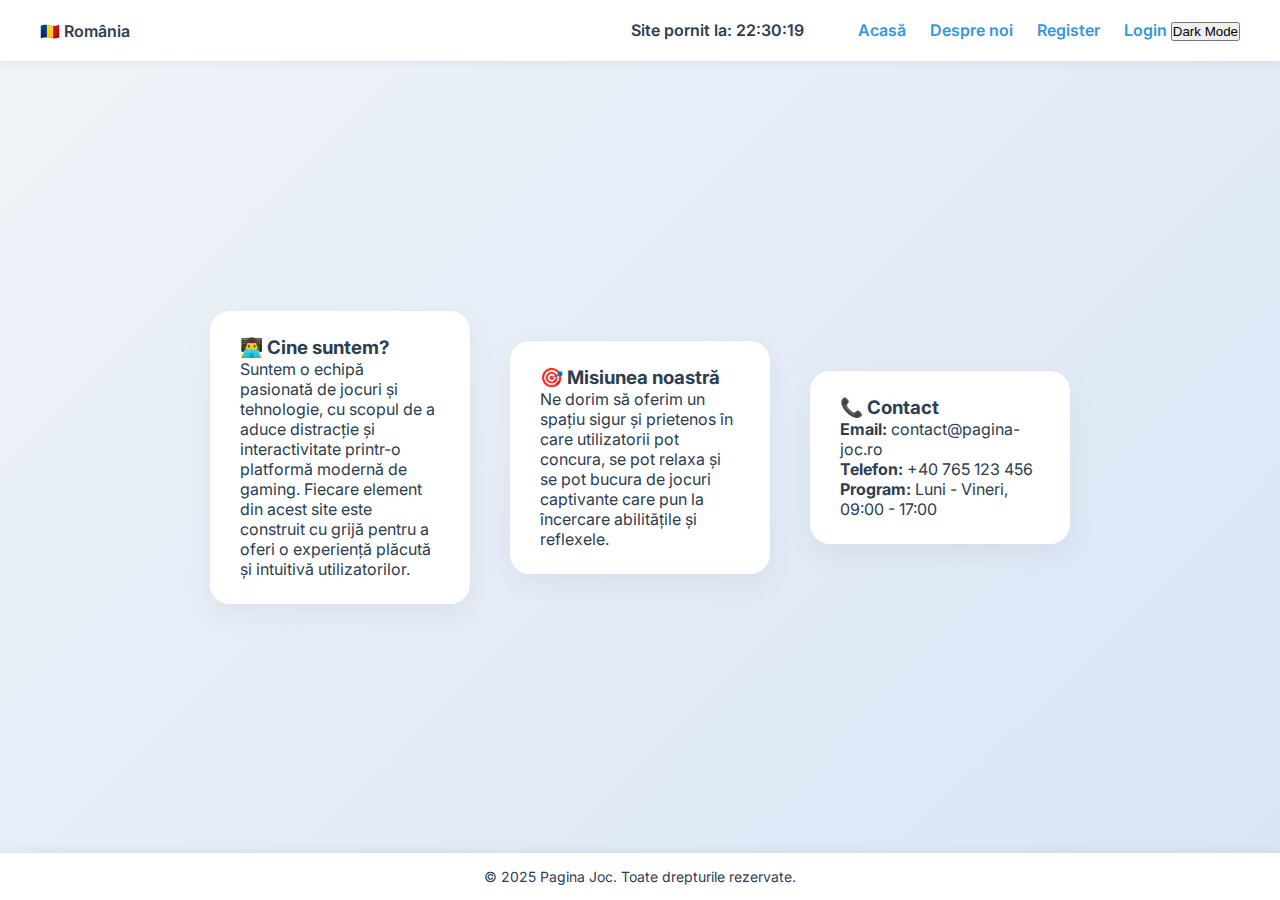
<file: Despre noi.html>
<!DOCTYPE html>
<html lang="ro">
<head>
  <meta charset="UTF-8">
  <title>Despre Noi</title>
  <link rel="stylesheet" href="menu.css">
  <link href="https://fonts.googleapis.com/css2?family=Inter:wght@400;600&display=swap" rel="stylesheet">
</head>
<body>
<header>
  <div>🇷🇴 România</div>
  <div class="right">
    <span id="oraSite">Site pornit la: --:--:--</span>
    <nav>
      <a href="menu.html">Acasă</a>
      <a href="about.html">Despre noi</a>
      <a href="register.html" id="registerLink">Register</a>
      <a href="login.html" id="loginLink">Login</a>
      <button id="logoutBtn" style="display:none; margin-left: 20px;">Logout</button>
    </nav>
    <button id="darkModeToggle">Dark Mode</button>
  </div>
</header>

<main class="main-layout">
  <section class="card">
    <h3>👨‍💻 Cine suntem?</h3>
    <p>Suntem o echipă pasionată de jocuri și tehnologie, cu scopul de a aduce distracție și interactivitate printr-o platformă modernă de gaming. Fiecare element din acest site este construit cu grijă pentru a oferi o experiență plăcută și intuitivă utilizatorilor.</p>
  </section>

  <section class="card">
    <h3>🎯 Misiunea noastră</h3>
    <p>Ne dorim să oferim un spațiu sigur și prietenos în care utilizatorii pot concura, se pot relaxa și se pot bucura de jocuri captivante care pun la încercare abilitățile și reflexele.</p>
  </section>

  <section class="card">
    <h3>📞 Contact</h3>
    <p><strong>Email:</strong> contact@pagina-joc.ro</p>
    <p><strong>Telefon:</strong> +40 765 123 456</p>
    <p><strong>Program:</strong> Luni - Vineri, 09:00 - 17:00</p>
  </section>
</main>

<footer>
  &copy; 2025 Pagina Joc. Toate drepturile rezervate.
</footer>

<script>
  // Ora pornire site
  const startTime = new Date();
  document.getElementById('oraSite').textContent = 'Site pornit la: ' + startTime.toLocaleTimeString('ro-RO');

  // Tema
  const darkModeToggle = document.getElementById('darkModeToggle');
  if (localStorage.getItem('theme') === 'dark') {
    document.body.classList.add('dark-mode');
    darkModeToggle.textContent = 'Light Mode';
  }

  darkModeToggle.addEventListener('click', () => {
    document.body.classList.toggle('dark-mode');
    const tema = document.body.classList.contains('dark-mode') ? 'dark' : 'light';
    localStorage.setItem('theme', tema);
    darkModeToggle.textContent = tema === 'dark' ? 'Light Mode' : 'Dark Mode';
  });

  // Login state
  window.addEventListener('DOMContentLoaded', () => {
    const isLoggedIn = localStorage.getItem('loggedIn') === 'true';
    const registerLink = document.getElementById('registerLink');
    const loginLink = document.getElementById('loginLink');
    const logoutBtn = document.getElementById('logoutBtn');

    if (isLoggedIn) {
      registerLink.style.display = 'none';
      loginLink.style.display = 'none';
      logoutBtn.style.display = 'inline-block';
    }

    logoutBtn.addEventListener('click', () => {
      localStorage.setItem('loggedIn', 'false');
      location.reload();
    });
  });
</script>

</body>
</html>
</file>
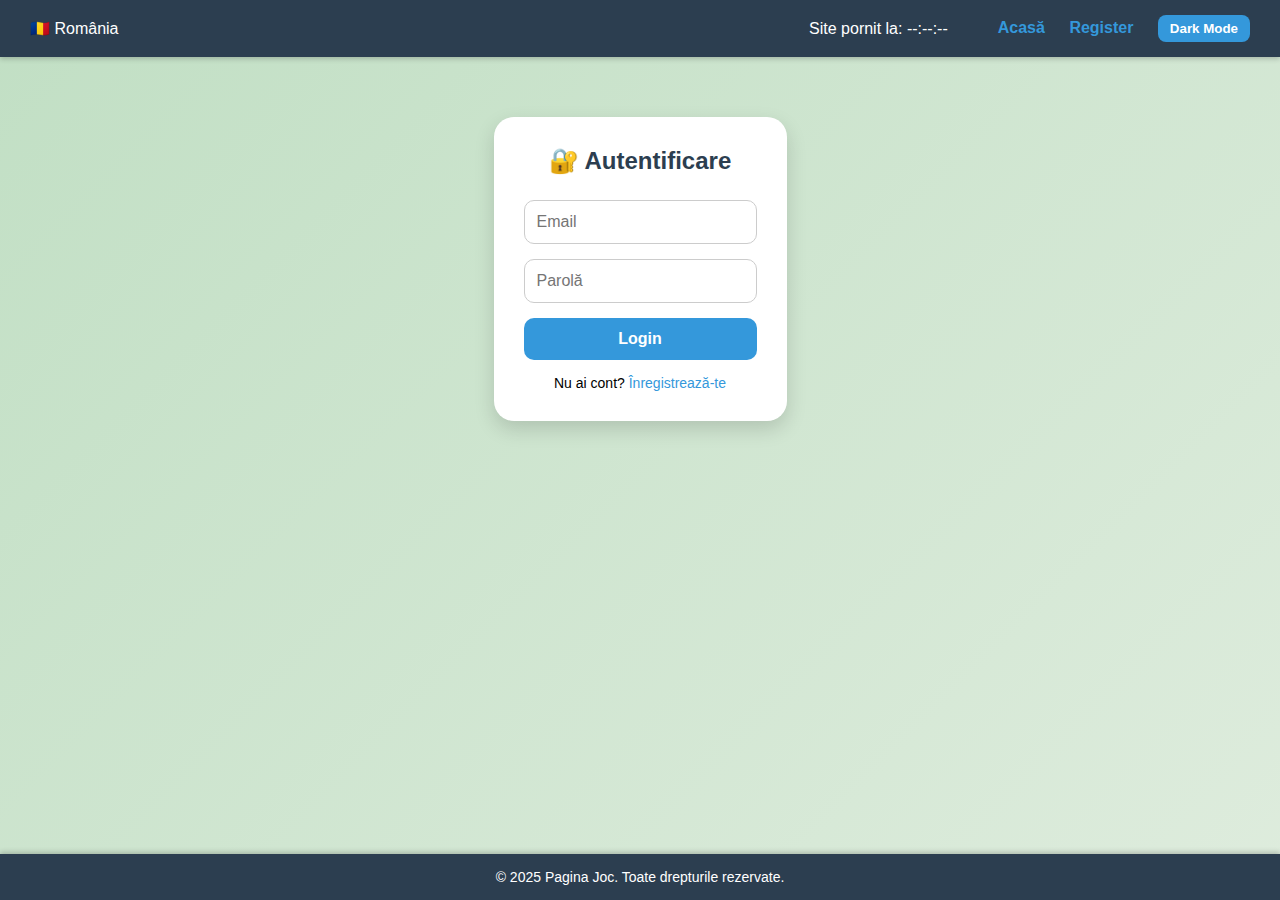
<file: login.html>
<!DOCTYPE html>
<html lang="ro">
<head>
  <meta charset="UTF-8">
  <title>Login</title>
  <link rel="stylesheet" href="l.and.r.css">
</head>
<body>

  <header>
    <div>🇷🇴 România</div>
    <div class="right">
      <span id="oraSite">Site pornit la: --:--:--</span>
      <nav>
        <a href="menu.html">Acasă</a>
        <a href="register.html">Register</a>
    <button id="darkModeToggle" style="margin-left: 20px; padding: 6px 12px; border:none; border-radius:8px; cursor:pointer; background:#3498db; color:#fff; font-weight:600; transition: background 0.3s ease;">
      Dark Mode
    </button>
      </nav>
    </div>
  </header>

  <div class="auth-container">
    <h2>🔐 Autentificare</h2>
    <form class="auth-form">
      <input type="email" placeholder="Email" required>
      <input type="password" placeholder="Parolă" required>
      <button type="submit">Login</button>
      <p>Nu ai cont? <a href="register.html">Înregistrează-te</a></p>
    </form>
  </div>

  <footer>
    &copy; 2025 Pagina Joc. Toate drepturile rezervate.
  </footer>

  <script>
    darkModeToggle.addEventListener('click', () => {
    document.body.classList.toggle('dark-mode');
    if (document.body.classList.contains('dark-mode')) {
      darkModeToggle.textContent = 'Light Mode';
      localStorage.setItem('theme', 'dark');
    } else {
      darkModeToggle.textContent = 'Dark Mode';
      localStorage.setItem('theme', 'light');
    }
  });
    </script>
</file>
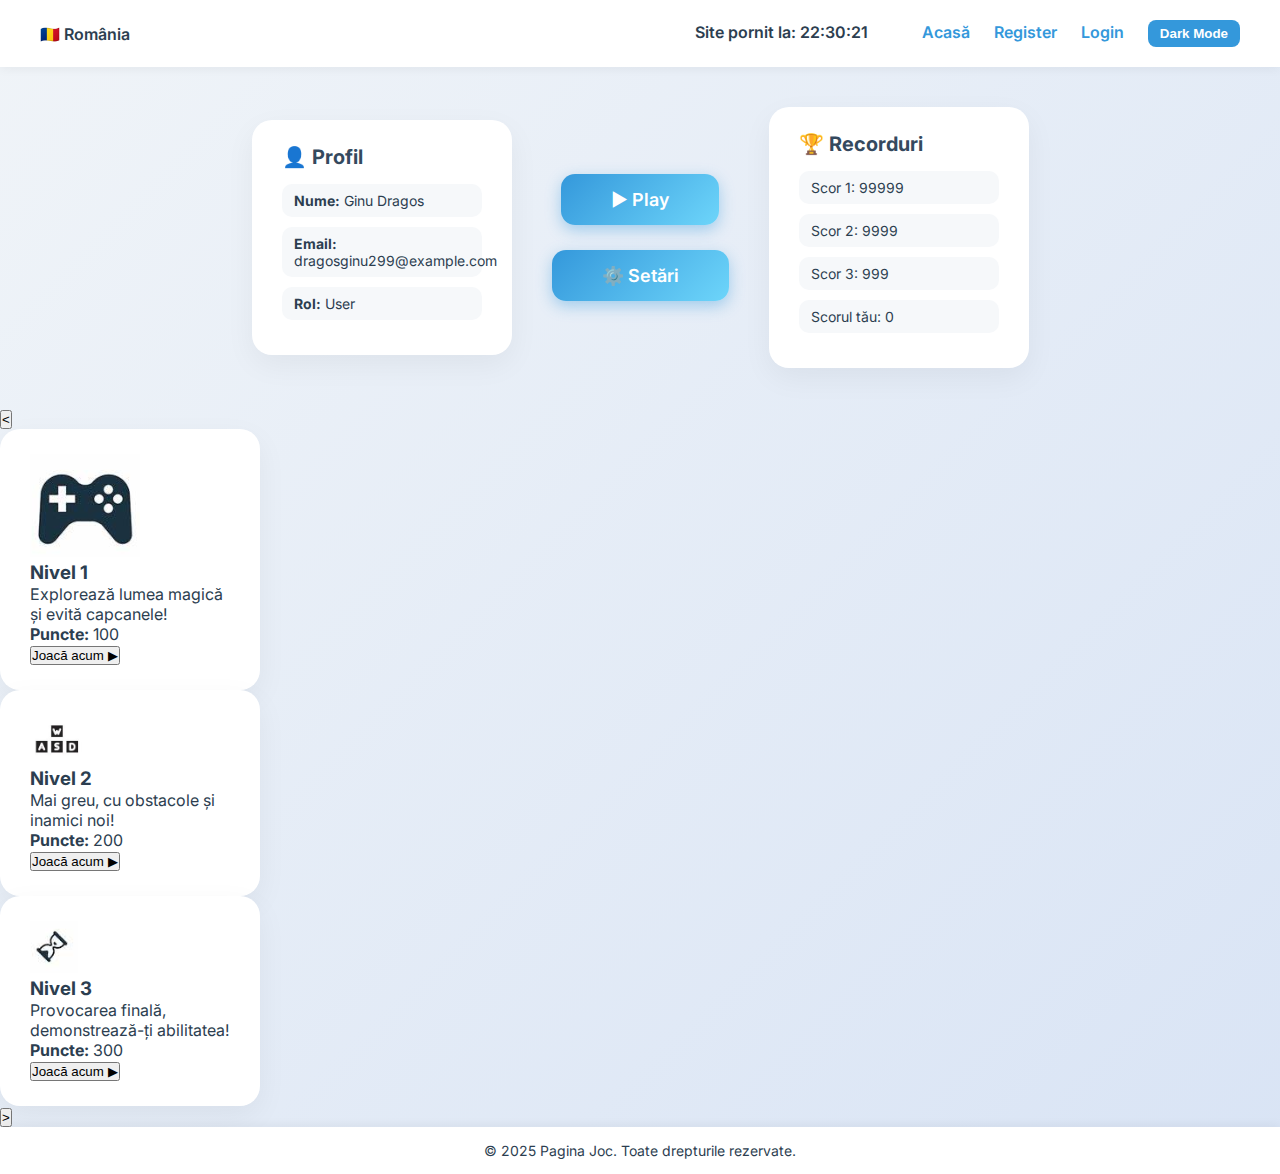
<file: menu.html>
<!DOCTYPE html>
<html lang="ro">
<head>
  <meta charset="UTF-8">
  <title>Meniu Modern</title>
  <link rel="stylesheet" href="menu.css">
  <link href="https://fonts.googleapis.com/css2?family=Inter:wght@400;600&display=swap" rel="stylesheet">
</head>
<body>
<header>
  <div>🇷🇴 România</div>
  <div class="right">
    <span id="oraSite">Site pornit la: --:--:--</span>
    <nav>
      <a href="menu.html">Acasă</a>
      <a href="register.html" id="registerLink">Register</a>
      <a href="login.html" id="loginLink">Login</a>
      <button id="logoutBtn" style="display:none; margin-left: 20px; padding: 6px 12px; border:none; border-radius:8px; cursor:pointer; background:#e74c3c; color:#fff; font-weight:600; transition: background 0.3s ease;">
        Logout
      </button>
    </nav>
    <button id="darkModeToggle" style="margin-left: 20px; padding: 6px 12px; border:none; border-radius:8px; cursor:pointer; background:#3498db; color:#fff; font-weight:600; transition: background 0.3s ease;">
      Dark Mode
    </button>
  </div>
</header>

<main class="main-layout">
  <section class="card profile">
    <h3>👤 Profil</h3>
    <p><strong>Nume:</strong> Ginu Dragos</p>
    <p><strong>Email:</strong> dragosginu299@example.com</p>
    <p><strong>Rol:</strong> User</p>
  </section>

  <section class="center">
    <a href="index.html" class="btn">▶ Play</a>
    <a href="setting.html" class="btn">⚙️ Setări</a>
  </section>

  <section class="card record">
    <h3>🏆 Recorduri</h3>
    <ul id="listaScoruri">
      <li>Scor 1: 99999</li>
      <li>Scor 2: 9999</li>
      <li>Scor 3: 999</li>
      <li id="scorGinu">Scorul tău: --</li>
    </ul>
  </section>
</main>

<div class="game-slider">
  <button class="slider-btn prev">&lt;</button>
  <div class="slider-track">
    <div class="card">
      <img src="img/image.png" alt="Joaca - nivel 1">
      <div class="card-info">
        <h3> Nivel 1</h3>
        <p>Explorează lumea magică și evită capcanele!</p>
        <p><strong>Puncte:</strong> 100</p>
        <button class="btn-play">Joacă acum ▶</button>
      </div>
    </div>

    <div class="card">
      <img src="img/image copy.png" alt="Joaca - nivel 2">
      <div class="card-info">
        <h3> Nivel 2</h3>
        <p>Mai greu, cu obstacole și inamici noi!</p>
        <p><strong>Puncte:</strong> 200</p>
        <button class="btn-play">Joacă acum ▶</button>
      </div>
    </div>

    <div class="card">
      <img src="img/image copy 2.png" alt="Joaca - nivel 3">
      <div class="card-info">
        <h3> Nivel 3</h3>
        <p>Provocarea finală, demonstrează-ți abilitatea!</p>
        <p><strong>Puncte:</strong> 300</p>
        <button class="btn-play">Joacă acum ▶</button>
      </div>
    </div>
  </div>
  <button class="slider-btn next">&gt;</button>
</div>

<footer>
  &copy; 2025 Pagina Joc. Toate drepturile rezervate.
</footer>

<script>
  // Ora de pornire
  const startTime = new Date();
  const oraSite = document.getElementById('oraSite');
  oraSite.textContent = 'Site pornit la: ' + startTime.toLocaleTimeString('ro-RO');

  // Tema întunecată
  const darkModeToggle = document.getElementById('darkModeToggle');
  if (localStorage.getItem('theme') === 'dark') {
    document.body.classList.add('dark-mode');
    darkModeToggle.textContent = 'Light Mode';
  }
  darkModeToggle.addEventListener('click', () => {
    document.body.classList.toggle('dark-mode');
    const temaNoua = document.body.classList.contains('dark-mode') ? 'dark' : 'light';
    localStorage.setItem('theme', temaNoua);
    darkModeToggle.textContent = temaNoua === 'dark' ? 'Light Mode' : 'Dark Mode';
  });

  // Slider
  const track = document.querySelector('.slider-track');
  const prevBtn = document.querySelector('.slider-btn.prev');
  const nextBtn = document.querySelector('.slider-btn.next');
  let currentIndex = 0;
  const totalCards = document.querySelectorAll('.slider-track .card').length;

  function updateSlider() {
    track.style.transform = `translateX(-${currentIndex * 100}%)`;
  }
  prevBtn.addEventListener('click', () => {
    currentIndex = (currentIndex - 1 + totalCards) % totalCards;
    updateSlider();
  });
  nextBtn.addEventListener('click', () => {
    currentIndex = (currentIndex + 1) % totalCards;
    updateSlider();
  });

  // Scor salvat
  window.addEventListener('DOMContentLoaded', () => {
    const scorSalvat = localStorage.getItem('scorGinu');
    const scorGinuElem = document.getElementById('scorGinu');
    if (scorSalvat && scorGinuElem) {
      scorGinuElem.textContent = `Scorul tău: ${scorSalvat}`;
    }

    // Login/Logout logic
    const isLoggedIn = localStorage.getItem('loggedIn') === 'true';
    const registerLink = document.getElementById('registerLink');
    const loginLink = document.getElementById('loginLink');
    const logoutBtn = document.getElementById('logoutBtn');

    if (isLoggedIn) {
      if (registerLink) registerLink.style.display = 'none';
      if (loginLink) loginLink.style.display = 'none';
      if (logoutBtn) logoutBtn.style.display = 'inline-block';
    }

    if (logoutBtn) {
      logoutBtn.addEventListener('click', () => {
        localStorage.setItem('loggedIn', 'false');
        location.reload();
      });
    }
  });
</script>

</body>
</html>
</file>
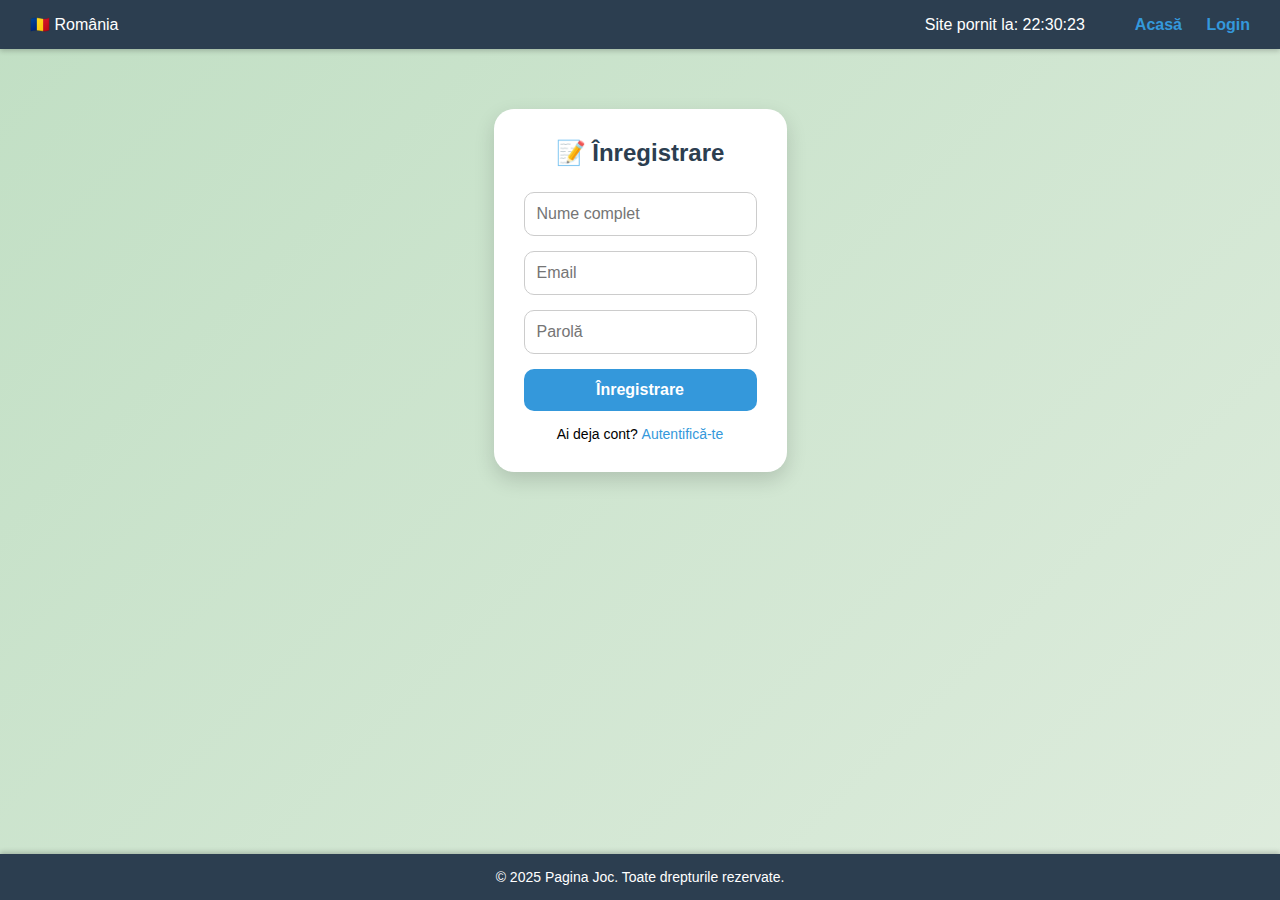
<file: register.html>
<!DOCTYPE html>
<html lang="ro">
<head>
  <meta charset="UTF-8">
  <title>Register</title>
  <link rel="stylesheet" href="l.and.r.css">
</head>
<body>

  <header>
    <div>🇷🇴 România</div>
    <div class="right">
      <span id="oraSite">Site pornit la: --:--:--</span>
      <nav>
        <a href="menu.html">Acasă</a>
        <a href="login.html">Login</a>
      </nav>
    </div>
  </header>

  <div class="auth-container">
    <h2>📝 Înregistrare</h2>
    <form class="auth-form">
      <input type="text" placeholder="Nume complet" required>
      <input type="email" placeholder="Email" required>
      <input type="password" placeholder="Parolă" required>
      <button type="submit">Înregistrare</button>
      <p>Ai deja cont? <a href="login.html">Autentifică-te</a></p>
    </form>
  </div>

  <footer>
    &copy; 2025 Pagina Joc. Toate drepturile rezervate.
  </footer>

  <script>
    const oraSite = document.getElementById('oraSite');
    oraSite.textContent = 'Site pornit la: ' + new Date().toLocaleTimeString('ro-RO');
  </script>

</body>
</html>
</file>
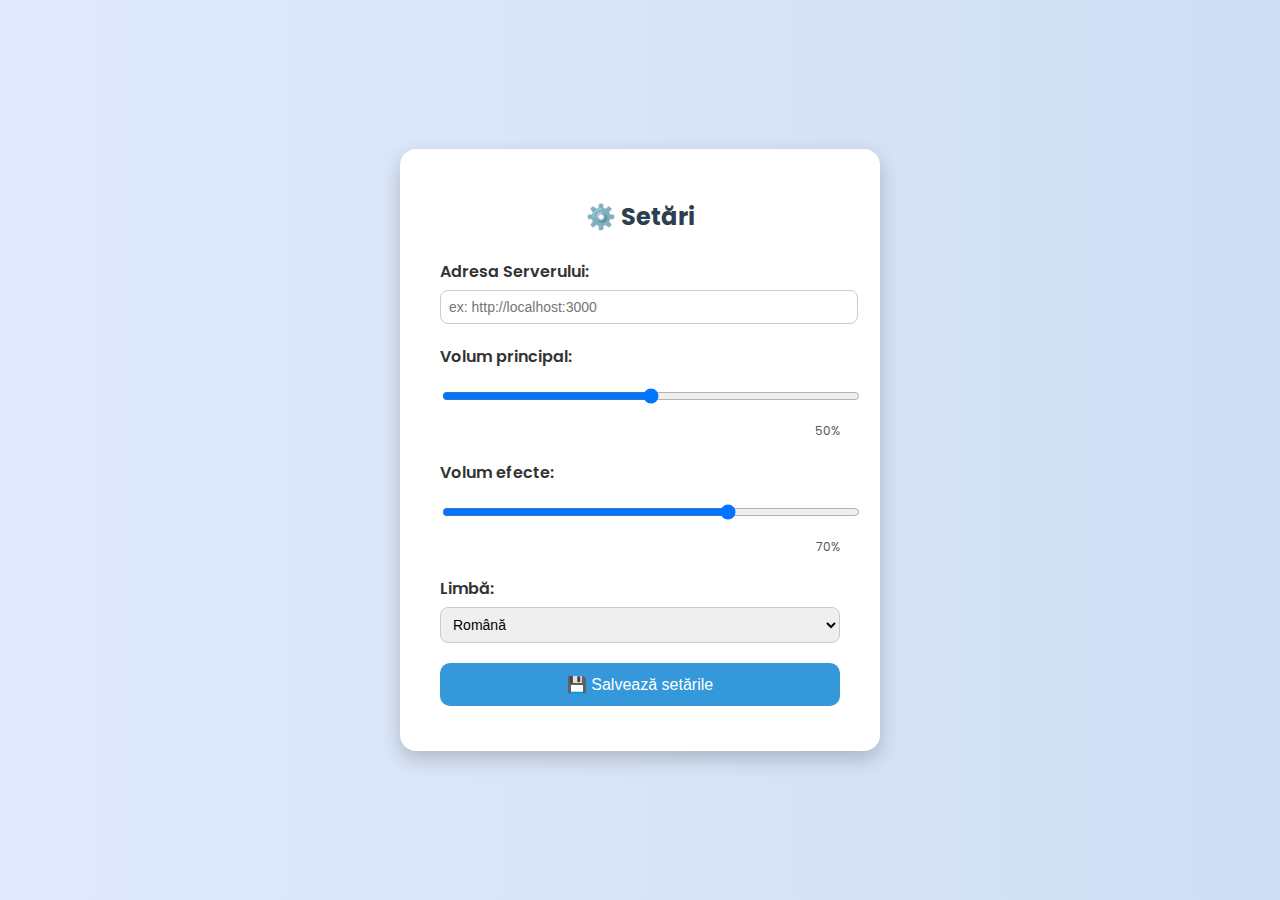
<file: setting.html>
<!DOCTYPE html>
<html lang="ro">
<head>
  <meta charset="UTF-8">
  <title>Setări</title>
  <link rel="stylesheet" href="setting.css">
  <link href="https://fonts.googleapis.com/css2?family=Poppins:wght@400;600&display=swap" rel="stylesheet">
</head>
<body>

  <div class="settings-box">
    <h2>⚙️ Setări</h2>

    <div class="form-group">
      <label for="server">Adresa Serverului:</label>
      <input type="text" id="server" placeholder="ex: http://localhost:3000">
    </div>

    <div class="form-group">
      <label for="volume">Volum principal:</label>
      <input type="range" id="volume" min="0" max="100" value="50">
      <div class="range-value" id="volumeValue">50%</div>
    </div>

    <div class="form-group">
      <label for="effects">Volum efecte:</label>
      <input type="range" id="effects" min="0" max="100" value="70">
      <div class="range-value" id="effectsValue">70%</div>
    </div>

    <div class="form-group">
      <label for="language">Limbă:</label>
      <select id="language">
        <option value="ro">Română</option>
        <option value="en">English</option>
        <option value="fr">Français</option>
        <option value="de">Deutsch</option>
      </select>
    </div>

    <a href="menu.html"><button onclick="saveSettings()">💾 Salvează setările</button></a>
    <div class="saved-message" id="savedMsg"></div>
  </div>

  <script>
    const volumeSlider = document.getElementById("volume");
    const volumeValue = document.getElementById("volumeValue");
    const effectsSlider = document.getElementById("effects");
    const effectsValue = document.getElementById("effectsValue");

    volumeSlider.addEventListener("input", () => {
      volumeValue.textContent = volumeSlider.value + "%";
    });

    effectsSlider.addEventListener("input", () => {
      effectsValue.textContent = effectsSlider.value + "%";
    });

    function saveSettings() {
      const server = document.getElementById("server").value;
      const volume = volumeSlider.value;
      const effects = effectsSlider.value;
      const language = document.getElementById("language").value;

      // Aici poți salva în localStorage sau trimite către backend dacă vrei
      console.log("Setări salvate:", { server, volume, effects, language });

      document.getElementById("savedMsg").textContent = "✔️ Setările au fost salvate!";
      setTimeout(() => {
        document.getElementById("savedMsg").textContent = "";
      }, 3000);
    }
  </script>

</body>
</html>
</file>
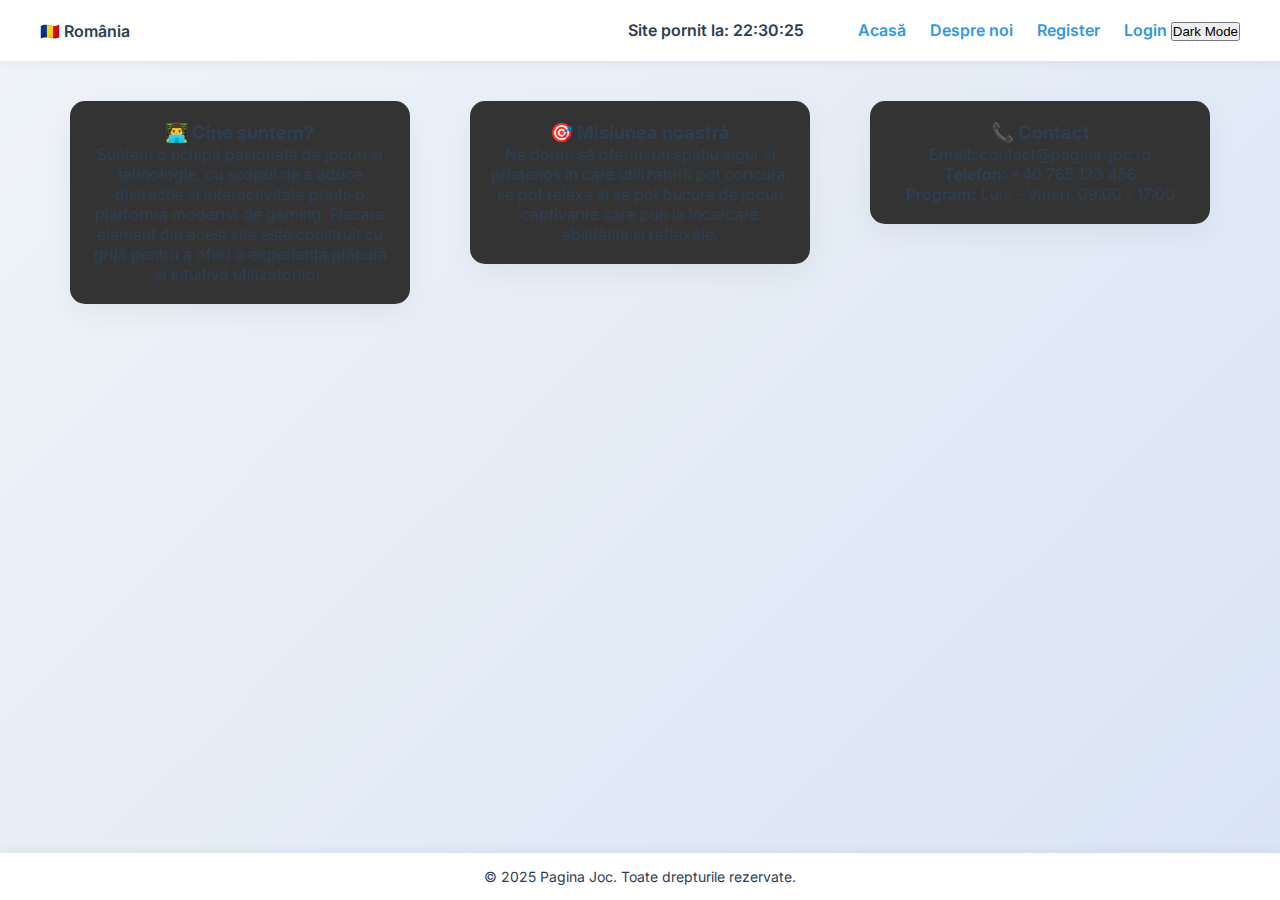
<file: about/Despre noi.html>
<!DOCTYPE html>
<html lang="ro">
<head>
  <meta charset="UTF-8">
  <title>Despre Noi</title>
  <link rel="stylesheet" href="../menu/menu.css">
  <link href="https://fonts.googleapis.com/css2?family=Inter:wght@400;600&display=swap" rel="stylesheet">
</head>
<body>
<header>
  <div>🇷🇴 România</div>
  <div class="right">
    <span id="oraSite">Site pornit la: --:--:--</span>
    <nav>
      <a href="../menu/menu.html">Acasă</a>
      <a href="Despre noi.html">Despre noi</a>
      <a href="../security/register.html" id="registerLink">Register</a>
      <a href="../security/login.html" id="loginLink">Login</a>
      <button id="logoutBtn" style="display:none; margin-left: 20px;">Logout</button>
    </nav>
    <button id="darkModeToggle">Dark Mode</button>
  </div>
</header>

<main class="main-layout">
  <section class="card">
    <h3>👨‍💻 Cine suntem?</h3>
    <p>Suntem o echipă pasionată de jocuri și tehnologie, cu scopul de a aduce distracție și interactivitate printr-o platformă modernă de gaming. Fiecare element din acest site este construit cu grijă pentru a oferi o experiență plăcută și intuitivă utilizatorilor.</p>
  </section>

  <section class="card">
    <h3>🎯 Misiunea noastră</h3>
    <p>Ne dorim să oferim un spațiu sigur și prietenos în care utilizatorii pot concura, se pot relaxa și se pot bucura de jocuri captivante care pun la încercare abilitățile și reflexele.</p>
  </section>

  <section class="card">
    <h3>📞 Contact</h3>
    <p><strong>Email:</strong> contact@pagina-joc.ro</p>
    <p><strong>Telefon:</strong> +40 765 123 456</p>
    <p><strong>Program:</strong> Luni - Vineri, 09:00 - 17:00</p>
  </section>
</main>

<footer>
  &copy; 2025 Pagina Joc. Toate drepturile rezervate.
</footer>

<script>
  // Ora pornire site
  const startTime = new Date();
  document.getElementById('oraSite').textContent = 'Site pornit la: ' + startTime.toLocaleTimeString('ro-RO');

  // Tema
  const darkModeToggle = document.getElementById('darkModeToggle');
  if (localStorage.getItem('theme') === 'dark') {
    document.body.classList.add('dark-mode');
    darkModeToggle.textContent = 'Light Mode';
  }

  darkModeToggle.addEventListener('click', () => {
    document.body.classList.toggle('dark-mode');
    const tema = document.body.classList.contains('dark-mode') ? 'dark' : 'light';
    localStorage.setItem('theme', tema);
    darkModeToggle.textContent = tema === 'dark' ? 'Light Mode' : 'Dark Mode';
  });

  // Login state
  window.addEventListener('DOMContentLoaded', () => {
    const isLoggedIn = localStorage.getItem('loggedIn') === 'true';
    const registerLink = document.getElementById('registerLink');
    const loginLink = document.getElementById('loginLink');
    const logoutBtn = document.getElementById('logoutBtn');

    if (isLoggedIn) {
      registerLink.style.display = 'none';
      loginLink.style.display = 'none';
      logoutBtn.style.display = 'inline-block';
    }

    logoutBtn.addEventListener('click', () => {
      localStorage.setItem('loggedIn', 'false');
      location.reload();
    });
  });
</script>

</body>
</html>
</file>
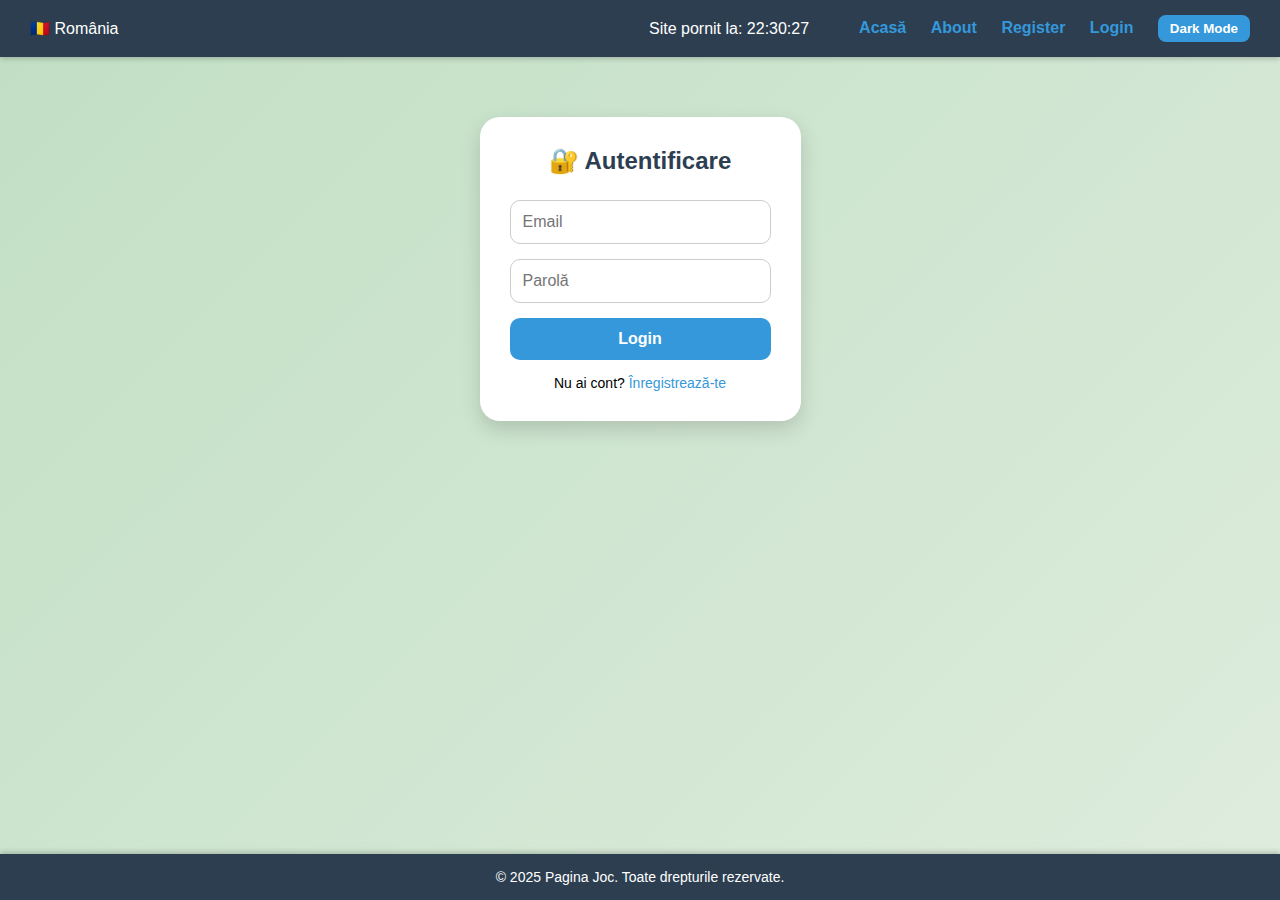
<file: security/login.html>
<!DOCTYPE html>
<html lang="ro">
<head>
  <meta charset="UTF-8">
  <title>Login</title>
  <link rel="stylesheet" href="l.and.r.css">
</head>
<body>

<header>
  <div>🇷🇴 România</div>
  <div class="right">
    <span id="oraSite">Site pornit la: --:--:--</span>
    <nav>
      <a href="../menu/menu.html">Acasă</a>
      <a href="../about/Despre noi.html">About</a>
      <a href="../security/register.html" id="navRegister">Register</a>
      <a href="../securitylogin.html" id="navLogin">Login</a>
      <a href="#" id="navLogout" style="display: none;">Logout</a>
      <button id="darkModeToggle" style="margin-left: 20px; padding: 6px 12px; border:none; border-radius:8px; cursor:pointer; background:#3498db; color:#fff; font-weight:600; transition: background 0.3s ease;">
        Dark Mode
      </button>
    </nav>
  </div>
</header>

<div class="auth-container">
  <h2>🔐 Autentificare</h2>
  <form class="auth-form">
  <input type="email" id="emailInput" placeholder="Email" required>

  <div style="position: relative;">
    <input type="password" id="passwordInput" placeholder="Parolă" required style="width: 100%; padding-right: 40px;">
    <button type="button" id="togglePassword" style="position: absolute; right: 8px; top: 50%; transform: translateY(-50%); border: none; background: transparent; cursor: pointer; font-size: 16px;">
      👁
    </button>
  </div>

  <button type="submit">Login</button>
  <p>Nu ai cont? <a href="register.html">Înregistrează-te</a></p>
</form>
</div>

<footer>
  &copy; 2025 Pagina Joc. Toate drepturile rezervate.
</footer>

<script>
  // Ora pornire site
  const oraSite = document.getElementById('oraSite');
  oraSite.textContent = 'Site pornit la: ' + new Date().toLocaleTimeString('ro-RO');

  // Dark Mode
  const darkModeToggle = document.getElementById('darkModeToggle');
  if (localStorage.getItem('theme') === 'dark') {
    document.body.classList.add('dark-mode');
    darkModeToggle.textContent = 'Light Mode';
  }
  darkModeToggle.addEventListener('click', () => {
    document.body.classList.toggle('dark-mode');
    const temaNoua = document.body.classList.contains('dark-mode') ? 'dark' : 'light';
    localStorage.setItem('theme', temaNoua);
    darkModeToggle.textContent = temaNoua === 'dark' ? 'Light Mode' : 'Dark Mode';
  });

  // Gestionare Login/Logout
  function actualizeazaMeniu() {
    const isLoggedIn = localStorage.getItem('loggedIn') === 'true';
    const navLogin = document.getElementById('navLogin');
    const navRegister = document.getElementById('navRegister');
    const navLogout = document.getElementById('navLogout');

    if (isLoggedIn) {
      navLogin.style.display = 'none';
      navRegister.style.display = 'none';
      navLogout.style.display = 'inline';
    } else {
      navLogin.style.display = 'inline';
      navRegister.style.display = 'inline';
      navLogout.style.display = 'none';
    }
  }

  document.getElementById('navLogout').addEventListener('click', () => {
    localStorage.setItem('loggedIn', 'false');
    actualizeazaMeniu();
    window.location.href = 'menu.html';
  });

  actualizeazaMeniu();

  // Login
  document.querySelector('.auth-form').addEventListener('submit', function(e) {
    e.preventDefault();
    
    const email = document.getElementById('emailInput').value.trim();
    const password = document.getElementById('passwordInput').value.trim();

    // Aici poți valida dacă email și parolă sunt corecte (test static):
    if (email === 'dragosginu299@example.com' && password === 'parola123') {
      localStorage.setItem('loggedIn', 'true');
      window.location.href = 'menu.html';
    } else {
      alert('Email sau parolă incorecte!');
    }
  });

  // Comutare vizibilitate parolă
document.getElementById('togglePassword').addEventListener('click', () => {
  const parola = document.getElementById('passwordInput');
  const esteText = parola.type === 'text';
  parola.type = esteText ? 'password' : 'text';
});

</script>

</body>
</html>
</file>
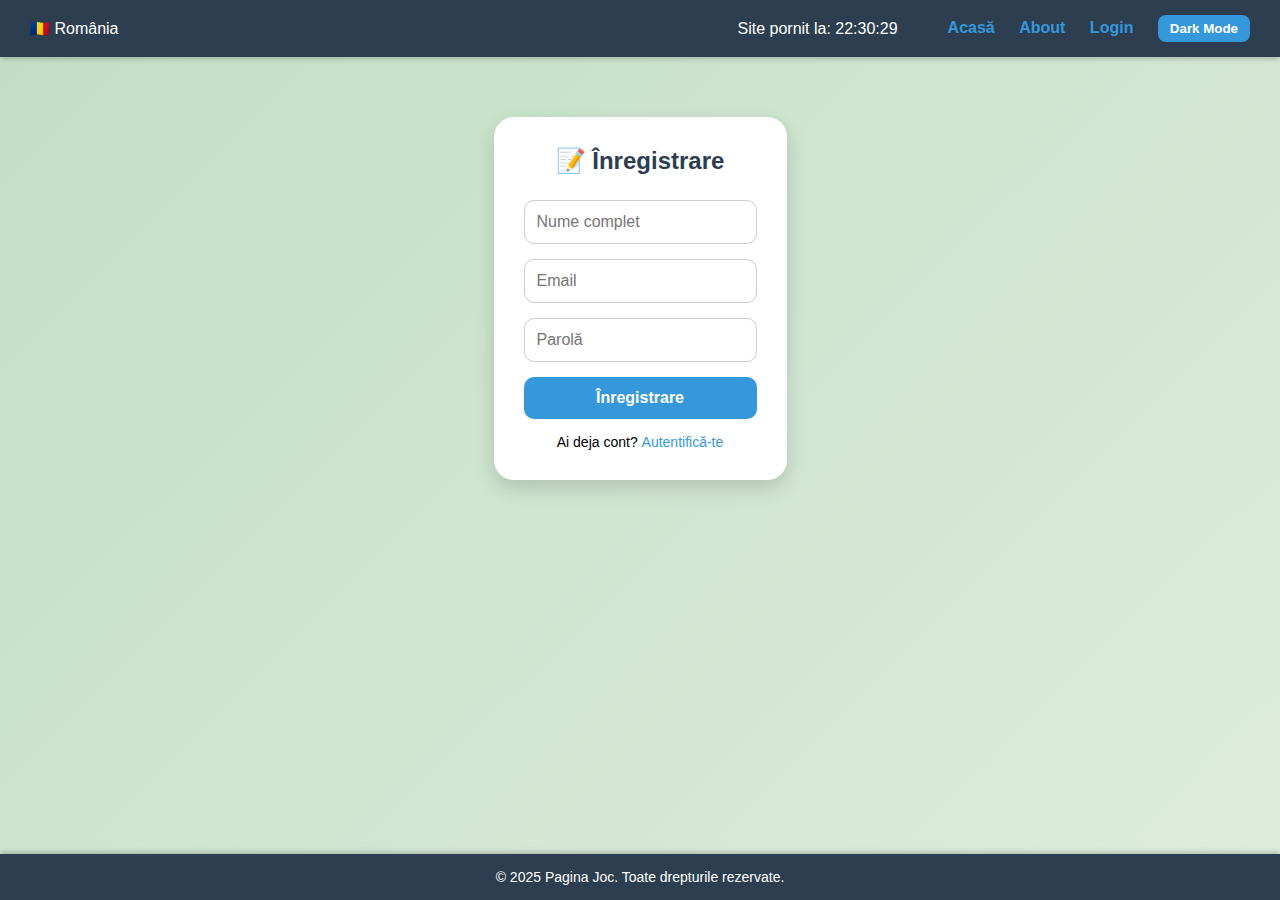
<file: security/register.html>
<!DOCTYPE html>
<html lang="ro">
<head>
  <meta charset="UTF-8">
  <title>Register</title>
  <link rel="stylesheet" href="l.and.r.css">
</head>
<body>

  <header>
    <div>🇷🇴 România</div>
    <div class="right">
      <span id="oraSite">Site pornit la: --:--:--</span>
      <nav>
        <a href="../menu/menu.html">Acasă</a>
        <a href="../about/Despre noi.html">About</a>
        <a href="../security/login.html">Login</a>
    <button id="darkModeToggle" style="margin-left: 20px; padding: 6px 12px; border:none; border-radius:8px; cursor:pointer; background:#3498db; color:#fff; font-weight:600; transition: background 0.3s ease;">
      Dark Mode
    </button>
      </nav>
    </div>
  </header>

  <div class="auth-container">
    <h2>📝 Înregistrare</h2>
    <form class="auth-form">
      <input type="text" placeholder="Nume complet" required>
      <input type="email" placeholder="Email" required>
      <input type="password" placeholder="Parolă" required>
      <button type="submit">Înregistrare</button>
      <p>Ai deja cont? <a href="login.html">Autentifică-te</a></p>
    </form>
  </div>

  <footer>
    &copy; 2025 Pagina Joc. Toate drepturile rezervate.
  </footer>

  <script>
    const oraSite = document.getElementById('oraSite');
    oraSite.textContent = 'Site pornit la: ' + new Date().toLocaleTimeString('ro-RO');
    if (localStorage.getItem('theme') === 'dark') {
    document.body.classList.add('dark-mode');
    darkModeToggle.textContent = 'Light Mode';
  }

  darkModeToggle.addEventListener('click', () => {
    document.body.classList.toggle('dark-mode');
    if (document.body.classList.contains('dark-mode')) {
      darkModeToggle.textContent = 'Light Mode';
      localStorage.setItem('theme', 'dark');
    } else {
      darkModeToggle.textContent = 'Dark Mode';
      localStorage.setItem('theme', 'light');
    }
  });
  </script>

</body>
</html>
</file>
<file: menu.css>
* {
  margin: 0;
  padding: 0;
  box-sizing: border-box;
}

body {
  font-family: 'Inter', sans-serif;
  background: linear-gradient(135deg, #f0f4f8, #d9e4f5);
  min-height: 100vh;
  display: flex;
  flex-direction: column;
  color: #2c3e50;
}

header {
  display: flex;
  justify-content: space-between;
  align-items: center;
  padding: 20px 40px;
  background-color: white;
  box-shadow: 0 2px 10px rgba(0, 0, 0, 0.05);
  font-weight: 600;
}

main {
  flex: 1;
  display: flex;
  justify-content: center;
  align-items: center;
  padding: 40px 20px;
  gap: 40px;
  flex-wrap: wrap;
}

.card {
  background: white;
  border-radius: 20px;
  padding: 25px 30px;
  box-shadow: 0 10px 30px rgba(0, 0, 0, 0.05);
  width: 260px;
  transition: transform 0.3s ease;
}

.card:hover {
  transform: translateY(-5px);
}

.profile h3,
.record h3 {
  margin-bottom: 15px;
  font-size: 20px;
  color: #34495e;
}

.profile p,
.record li {
  background-color: #f6f8fa;
  padding: 8px 12px;
  border-radius: 10px;
  margin-bottom: 10px;
  font-size: 14px;
}

.record ul {
  list-style: none;
  padding: 0;
}

.center {
  display: flex;
  flex-direction: column;
  align-items: center;
  gap: 25px;
}

.btn {
  text-decoration: none;
  padding: 15px 50px;
  border-radius: 14px;
  font-size: 18px;
  background: linear-gradient(135deg, #3498db, #6dd5fa);
  color: white;
  font-weight: 600;
  box-shadow: 0 5px 15px rgba(52, 152, 219, 0.4);
  transition: background 0.3s ease, transform 0.2s ease;
}

.btn:hover {
  background: linear-gradient(135deg, #2980b9, #58c3ff);
  transform: scale(1.05);
}

footer {
  background-color: white;
  text-align: center;
  padding: 15px;
  font-size: 14px;
  box-shadow: 0 -2px 10px rgba(0, 0, 0, 0.05);
}

header .right nav {
  display: inline-block;
  margin-left: 30px;
}

header nav a {
  margin-left: 20px;
  color: #3498db;
  text-decoration: none;
  font-weight: 600;
  transition: color 0.3s ease;
}

header nav a:hover {
  color: #2c3e50;
}

/* Tema Dark Mode */
body.dark-mode {
  background: linear-gradient(135deg, #2c3e50, #34495e);
  color: #ecf0f1;
}

body.dark-mode header {
  background-color: #1c2833;
  color: #ecf0f1;
  box-shadow: 0 2px 5px rgba(255, 255, 255, 0.1);
}

body.dark-mode footer {
  background-color: #1c2833;
  color: #ecf0f1;
  box-shadow: 0 -2px 5px rgba(255, 255, 255, 0.1);
}

body.dark-mode header nav a {
  color: #7f8c8d;
}

body.dark-mode header nav a:hover {
  color: #ecf0f1;
}

body.dark-mode .auth-container,
body.dark-mode .profile-box,
body.dark-mode .record-box {
  background-color: #34495e;
  box-shadow: 0 8px 20px rgba(0, 0, 0, 0.7);
  color: #ecf0f1;
}

body.dark-mode input {
  background-color: #2c3e50;
  color: #ecf0f1;
  border-color: #7f8c8d;
}

body.dark-mode input:focus {
  border-color: #3498db;
}

body.dark-mode button {
  background-color: #2980b9;
}

body.dark-mode button:hover {
  background-color: #1c5980;
}
</file>
<file: setting.css>
body {
      font-family: 'Poppins', sans-serif;
      background: linear-gradient(to right, #e0eafc, #cfdef3);
      display: flex;
      justify-content: center;
      align-items: center;
      height: 100vh;
      margin: 0;
    }

    .settings-box {
      background-color: white;
      padding: 30px 40px;
      border-radius: 16px;
      box-shadow: 0 8px 20px rgba(0, 0, 0, 0.2);
      width: 400px;
    }

    .settings-box h2 {
      text-align: center;
      margin-bottom: 25px;
      color: #2c3e50;
    }

    .form-group {
      margin-bottom: 20px;
    }

    .form-group label {
      display: block;
      margin-bottom: 6px;
      font-weight: 600;
      color: #333;
    }

    .form-group input[type="text"],
    .form-group select,
    .form-group input[type="range"] {
      width: 100%;
      padding: 8px;
      font-size: 14px;
      border-radius: 8px;
      border: 1px solid #ccc;
    }

    .form-group input[type="range"] {
      margin-top: 4px;
    }

    .range-value {
      text-align: right;
      font-size: 12px;
      margin-top: 2px;
      color: #555;
    }

    button {
      width: 100%;
      padding: 12px;
      font-size: 16px;
      background-color: #3498db;
      color: white;
      border: none;
      border-radius: 10px;
      cursor: pointer;
      transition: background 0.3s;
    }

    button:hover {
      background-color: #2980b9;
    }

    .saved-message {
      margin-top: 15px;
      text-align: center;
      font-size: 14px;
      color: green;
    }
</file>
<file: menu/menu.css>
* {
  margin: 0;
  padding: 0;
  box-sizing: border-box;
}

body {
  font-family: 'Inter', sans-serif;
  background: linear-gradient(135deg, #f0f4f8, #d9e4f5);
  min-height: 100vh;
  display: flex;
  flex-direction: column;
  color: #2c3e50;
}

header {
  display: flex;
  justify-content: space-between;
  align-items: center;
  padding: 20px 40px;
  background-color: white;
  box-shadow: 0 2px 10px rgba(0, 0, 0, 0.05);
  font-weight: 600;
}

main {
  flex: 1;
  display: flex;
  justify-content: center;
  align-items: center;
  padding: 40px 20px;
  gap: 40px;
  flex-wrap: wrap;
}

.card {
  background: white;
  border-radius: 20px;
  padding: 25px 30px;
  box-shadow: 0 10px 30px rgba(0, 0, 0, 0.05);
  width: 260px;
  transition: transform 0.3s ease;
}

.card:hover {
  transform: translateY(-5px);
}

.profile h3,
.record h3 {
  margin-bottom: 15px;
  font-size: 20px;
  color: #34495e;
}

.profile p,
.record li {
  background-color: #f6f8fa;
  padding: 8px 12px;
  border-radius: 10px;
  margin-bottom: 10px;
  font-size: 14px;
}

.record ul {
  list-style: none;
  padding: 0;
}

.center {
  display: flex;
  flex-direction: column;
  align-items: center;
  gap: 25px;
}

.btn {
  text-decoration: none;
  padding: 15px 50px;
  border-radius: 14px;
  font-size: 18px;
  background: linear-gradient(135deg, #3498db, #6dd5fa);
  color: white;
  font-weight: 600;
  box-shadow: 0 5px 15px rgba(52, 152, 219, 0.4);
  transition: background 0.3s ease, transform 0.2s ease;
}

.btn:hover {
  background: linear-gradient(135deg, #2980b9, #58c3ff);
  transform: scale(1.05);
}

footer {
  background-color: white;
  text-align: center;
  padding: 15px;
  font-size: 14px;
  box-shadow: 0 -2px 10px rgba(0, 0, 0, 0.05);
}

header .right nav {
  display: inline-block;
  margin-left: 30px;
}

header nav a {
  margin-left: 20px;
  color: #3498db;
  text-decoration: none;
  font-weight: 600;
  transition: color 0.3s ease;
}

header nav a:hover {
  color: #2c3e50;
}

/* Tema Dark Mode */
body.dark-mode {
  background: linear-gradient(135deg, #2c3e50, #34495e);
  color: #ecf0f1;
}

body.dark-mode header {
  background-color: #1c2833;
  color: #ecf0f1;
  box-shadow: 0 2px 5px rgba(255, 255, 255, 0.1);
}

body.dark-mode footer {
  background-color: #1c2833;
  color: #ecf0f1;
  box-shadow: 0 -2px 5px rgba(255, 255, 255, 0.1);
}

body.dark-mode header nav a {
  color: #7f8c8d;
}

body.dark-mode header nav a:hover {
  color: #ecf0f1;
}

body.dark-mode .auth-container,
body.dark-mode .profile-box,
body.dark-mode .record-box {
  background-color: #34495e;
  box-shadow: 0 8px 20px rgba(0, 0, 0, 0.7);
  color: #ecf0f1;
}

body.dark-mode input {
  background-color: #2c3e50;
  color: #ecf0f1;
  border-color: #7f8c8d;
}

body.dark-mode input:focus {
  border-color: #3498db;
}

body.dark-mode button {
  background-color: #2980b9;
}

body.dark-mode button:hover {
  background-color: #1c5980;
}

.game-slider {
  position: relative;
  max-width: 800px;
  margin: 40px auto;
  overflow: hidden;
  background: #222;
  border-radius: 15px;
  padding: 20px;
  color: white;
  font-family: 'Inter', sans-serif;
}

.slider-track {
  display: flex;
  transition: transform 0.4s ease;
}

.card {
  flex: 0 0 100%;
  max-width: 100%;
  background: #333;
  border-radius: 15px;
  margin: 0 10px;
  padding: 20px;
  box-sizing: border-box;
  text-align: center;
}

.card img {
  max-width: 100%;
  border-radius: 10px;
  margin-bottom: 15px;
}

.card-info h3 {
  margin-bottom: 10px;
  font-size: 24px;
}

.card-info p {
  margin-bottom: 8px;
  font-size: 16px;
}

.btn-play {
  padding: 10px 25px;
  background: #3498db;
  border: none;
  border-radius: 25px;
  color: white;
  font-weight: 600;
  cursor: pointer;
  transition: background 0.3s ease;
}

.btn-play:hover {
  background: #2980b9;
}

.slider-btn {
  position: absolute;
  top: 50%;
  transform: translateY(-50%);
  background: #555;
  border: none;
  border-radius: 50%;
  color: white;
  font-size: 28px;
  width: 45px;
  height: 45px;
  cursor: pointer;
  opacity: 0.7;
  transition: opacity 0.3s ease;
  user-select: none;
}

.slider-btn:hover {
  opacity: 1;
}

.prev {
  left: 10px;
}

.next {
  right: 10px;
}

.main-layout {
  display: flex;
  justify-content: space-between;
  align-items: flex-start;
  padding: 40px 60px;
  gap: 40px;
  flex-wrap: wrap;
}

.main-layout .card {
  flex: 1;
  min-width: 250px;
}

.main-layout .center {
  flex: 1;
  display: flex;
  flex-direction: column;
  align-items: center;
  justify-content: center;
  gap: 25px;
  min-width: 250px;
}
</file>
<file: l.and.r.css>
/* Reset + font */
* {
  margin: 0;
  padding: 0;
  box-sizing: border-box;
}

body {
  font-family: 'Poppins', sans-serif;
  background: linear-gradient(135deg, #c1dfc4, #deecdd);
  min-height: 100vh;
  display: flex;
  flex-direction: column;
}

/* Header */
header {
  display: flex;
  justify-content: space-between;
  align-items: center;
  padding: 15px 30px;
  background-color: #2c3e50;
  color: white;
  font-size: 16px;
  box-shadow: 0 2px 5px rgba(0, 0, 0, 0.2);
}

header .right {
  display: flex;
  align-items: center;
  gap: 30px;
}

header nav a {
  margin-left: 20px;
  color: #3498db;
  text-decoration: none;
  font-weight: 600;
  transition: color 0.3s ease;
}

header nav a:hover {
  color: #ecf0f1;
}

/* Form container */
.auth-container {
  max-width: 400px;
  margin: 60px auto;
  background-color: white;
  padding: 30px;
  border-radius: 20px;
  box-shadow: 0 8px 20px rgba(0, 0, 0, 0.15);
}

.auth-container h2 {
  text-align: center;
  color: #2c3e50;
  margin-bottom: 25px;
}

.auth-form {
  display: flex;
  flex-direction: column;
  gap: 15px;
}

.auth-form input {
  padding: 12px;
  border: 1px solid #ccc;
  border-radius: 10px;
  font-size: 16px;
  transition: border-color 0.3s ease;
}

.auth-form input:focus {
  border-color: #3498db;
}

.auth-form button {
  padding: 12px;
  border: none;
  border-radius: 10px;
  font-size: 16px;
  background-color: #3498db;
  color: white;
  font-weight: bold;
  cursor: pointer;
  transition: background 0.3s ease;
}

.auth-form button:hover {
  background-color: #2980b9;
}

.auth-form p {
  font-size: 14px;
  text-align: center;
}

.auth-form a {
  color: #3498db;
  text-decoration: none;
  font-weight: 500;
}

/* Footer */
footer {
  text-align: center;
  padding: 15px;
  background-color: #2c3e50;
  color: white;
  font-size: 14px;
  box-shadow: 0 -2px 5px rgba(0, 0, 0, 0.2);
  margin-top: auto;
}
</file>
<file: security/l.and.r.css>
/* Reset + font */
* {
  margin: 0;
  padding: 0;
  box-sizing: border-box;
}

body {
  font-family: 'Poppins', sans-serif;
  background: linear-gradient(135deg, #c1dfc4, #deecdd);
  min-height: 100vh;
  display: flex;
  flex-direction: column;
}

/* Header */
header {
  display: flex;
  justify-content: space-between;
  align-items: center;
  padding: 15px 30px;
  background-color: #2c3e50;
  color: white;
  font-size: 16px;
  box-shadow: 0 2px 5px rgba(0, 0, 0, 0.2);
}

header .right {
  display: flex;
  align-items: center;
  gap: 30px;
}

header nav a {
  margin-left: 20px;
  color: #3498db;
  text-decoration: none;
  font-weight: 600;
  transition: color 0.3s ease;
}

header nav a:hover {
  color: #ecf0f1;
}

/* Form container */
.auth-container {
  max-width: 400px;
  margin: 60px auto;
  background-color: white;
  padding: 30px;
  border-radius: 20px;
  box-shadow: 0 8px 20px rgba(0, 0, 0, 0.15);
}

.auth-container h2 {
  text-align: center;
  color: #2c3e50;
  margin-bottom: 25px;
}

.auth-form {
  display: flex;
  flex-direction: column;
  gap: 15px;
}

.auth-form input {
  padding: 12px;
  border: 1px solid #ccc;
  border-radius: 10px;
  font-size: 16px;
  transition: border-color 0.3s ease;
}

.auth-form input:focus {
  border-color: #3498db;
}

.auth-form button {
  padding: 12px;
  border: none;
  border-radius: 10px;
  font-size: 16px;
  background-color: #3498db;
  color: white;
  font-weight: bold;
  cursor: pointer;
  transition: background 0.3s ease;
}

.auth-form button:hover {
  background-color: #2980b9;
}

.auth-form p {
  font-size: 14px;
  text-align: center;
}

.auth-form a {
  color: #3498db;
  text-decoration: none;
  font-weight: 500;
}

/* Footer */
footer {
  text-align: center;
  padding: 15px;
  background-color: #2c3e50;
  color: white;
  font-size: 14px;
  box-shadow: 0 -2px 5px rgba(0, 0, 0, 0.2);
  margin-top: auto;
}

/* Tema Dark Mode */
body.dark-mode {
  background: linear-gradient(135deg, #2c3e50, #34495e);
  color: #ecf0f1;
}

body.dark-mode header {
  background-color: #1c2833;
  color: #ecf0f1;
  box-shadow: 0 2px 5px rgba(255, 255, 255, 0.1);
}

body.dark-mode footer {
  background-color: #1c2833;
  color: #ecf0f1;
  box-shadow: 0 -2px 5px rgba(255, 255, 255, 0.1);
}

body.dark-mode header nav a {
  color: #7f8c8d;
}

body.dark-mode header nav a:hover {
  color: #ecf0f1;
}

body.dark-mode .auth-container,
body.dark-mode .profile-box,
body.dark-mode .record-box {
  background-color: #34495e;
  box-shadow: 0 8px 20px rgba(0, 0, 0, 0.7);
  color: #ecf0f1;
}

body.dark-mode input {
  background-color: #2c3e50;
  color: #ecf0f1;
  border-color: #7f8c8d;
}

body.dark-mode input:focus {
  border-color: #3498db;
}

body.dark-mode button {
  background-color: #2980b9;
}

body.dark-mode button:hover {
  background-color: #1c5980;
}
</file>
